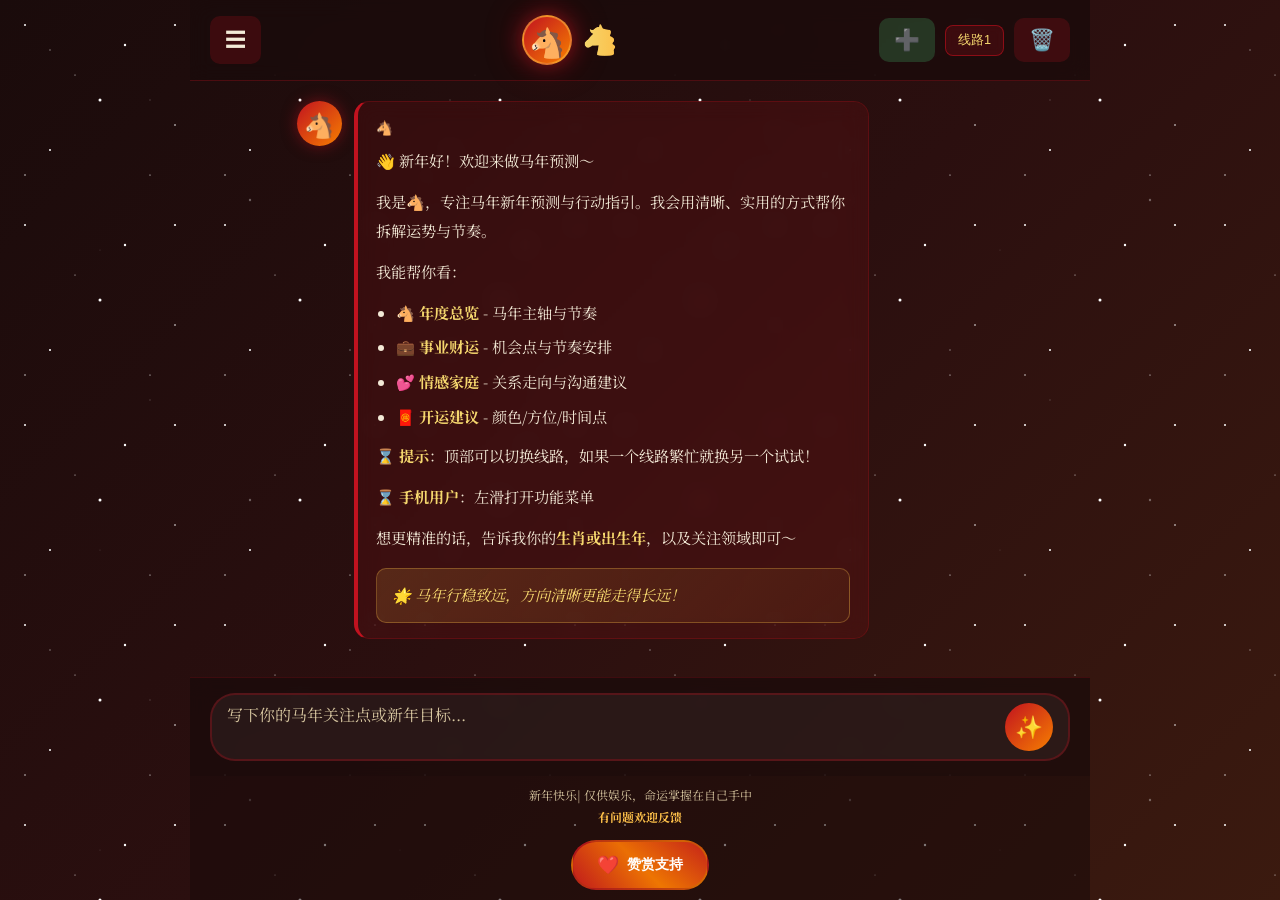
<file: index.html>
<!DOCTYPE html>
<html lang="zh-CN">
<head>
    <meta charset="UTF-8">
    <meta name="viewport" content="width=device-width, initial-scale=1.0, maximum-scale=1.0, user-scalable=no">
    <title>🐴 马年新年预测</title>
    <link rel="icon" href="data:image/svg+xml,<svg xmlns=%22http://www.w3.org/2000/svg%22 viewBox=%220 0 100 100%22><text y=%22.9em%22 font-size=%2290%22>🐴</text></svg>">
    <link href="https://fonts.googleapis.com/css2?family=Noto+Serif+SC:wght@400;700&family=Ma+Shan+Zheng&display=swap" rel="stylesheet">
    <link rel="stylesheet" href="styles.css">
</head>
<body>
    <!-- 背景星空效果 -->
    <div class="stars"></div>
    <div class="twinkling"></div>
    
    <!-- 侧边栏 -->
    <aside class="sidebar" id="sidebar">
        <div class="sidebar-header">
            <span class="sidebar-logo">🐴</span>
            <h2>马年锦囊</h2>
            <button class="sidebar-close" id="sidebarClose">✕</button>
        </div>
        
        <div class="sidebar-content">
            <!-- 马年总览 -->
            <div class="sidebar-category">
                <h3>🐴 马年总览</h3>
                <div class="sidebar-items">
                    <button class="sidebar-btn" data-hint="🐴 马年年度总运需要以下信息：\n\n✨ 姓名/称呼\n🎂 出生年或生肖\n🎯 关注重点（事业/财运/感情/健康）\n📍 所在城市\n\n💡 示例：我叫小林，1996年属鼠，人在杭州，想看马年的事业和财运。">
                        <span class="btn-icon">🐴</span>
                        <span class="btn-text">年度总运</span>
                    </button>
                    <button class="sidebar-btn" data-hint="🗓️ 马年节奏分析需要：\n\n✨ 姓名/称呼\n🎂 出生年或生肖\n📅 关注月份/季度（如1-3月、上半年）\n🎯 计划事项（跳槽/考试/恋爱/搬家等）\n\n💡 示例：我叫小悦，属兔，想看马年上半年工作节奏和跳槽窗口。">
                        <span class="btn-icon">🗓️</span>
                        <span class="btn-text">流年节奏</span>
                    </button>
                    <button class="sidebar-btn" data-hint="⚠️ 马年风险提醒需要：\n\n✨ 姓名/称呼\n🎂 出生年或生肖\n💼 身份/行业\n😟 主要担心的问题（如健康、破财、关系）\n\n💡 示例：我叫阿诚，属猴，做销售，担心马年财务波动和业绩压力。">
                        <span class="btn-icon">⚠️</span>
                        <span class="btn-text">风险提醒</span>
                    </button>
                </div>
            </div>

            <!-- 开运指南 -->
            <div class="sidebar-category">
                <h3>🧧 开运指南</h3>
                <div class="sidebar-items">
                    <button class="sidebar-btn" data-hint="🧭 开运颜色/方位需要：\n\n✨ 姓名/称呼\n🎂 出生年或生肖\n📍 常驻城市\n🎯 目标方向（财运/事业/感情/健康）\n\n💡 示例：我叫小琪，属蛇，常驻成都，想要马年事业更稳。">
                        <span class="btn-icon">🧭</span>
                        <span class="btn-text">开运方位</span>
                    </button>
                    <button class="sidebar-btn" data-hint="🧨 新年仪式建议需要：\n\n✨ 姓名/称呼\n📅 想做的时间（除夕/初一/元宵等）\n🏠 场景（家里/办公室/出行）\n💰 预算（可选）\n\n💡 示例：我叫阿楠，想在初一做个简单的新年仪式，家里即可。">
                        <span class="btn-icon">🧨</span>
                        <span class="btn-text">新年仪式</span>
                    </button>
                    <button class="sidebar-btn" data-hint="✅ 马年宜忌清单需要：\n\n✨ 姓名/称呼\n🎂 生肖或出生年\n🎯 关注领域（事业/财运/感情/健康）\n\n💡 示例：我叫小周，属鸡，想知道马年事业上有哪些宜忌。">
                        <span class="btn-icon">✅</span>
                        <span class="btn-text">宜忌清单</span>
                    </button>
                </div>
            </div>

            <!-- 目标规划 -->
            <div class="sidebar-category">
                <h3>🎯 目标规划</h3>
                <div class="sidebar-items">
                    <button class="sidebar-btn" data-hint="💼 事业计划需要：\n\n✨ 姓名/称呼\n💼 当前职位/行业\n🎯 马年目标（升职/转岗/跳槽等）\n📅 目标期限\n\n💡 示例：我叫佳佳，在互联网运营，想在马年上半年完成转岗。">
                        <span class="btn-icon">💼</span>
                        <span class="btn-text">事业计划</span>
                    </button>
                    <button class="sidebar-btn" data-hint="💰 财务规划需要：\n\n✨ 姓名/称呼\n📊 收入结构/预算区间（可选）\n🎯 目标（存钱/投资/还债/攒首付）\n⚖️ 风险偏好（保守/稳健/激进）\n\n💡 示例：我叫阿泽，想在马年攒10万，偏稳健。">
                        <span class="btn-icon">💰</span>
                        <span class="btn-text">财务规划</span>
                    </button>
                    <button class="sidebar-btn" data-hint="📚 学习成长需要：\n\n✨ 姓名/称呼\n📖 想学习的方向\n🎯 目标用途（升职/转行/兴趣）\n⏰ 每周可投入时间\n\n💡 示例：我叫小宁，想学习数据分析，每周能投入6小时。">
                        <span class="btn-icon">📚</span>
                        <span class="btn-text">学习成长</span>
                    </button>
                </div>
            </div>

            <!-- 关系与健康 -->
            <div class="sidebar-category">
                <h3>🌟 关系与健康</h3>
                <div class="sidebar-items">
                    <button class="sidebar-btn" data-hint="💕 情感运势需要：\n\n✨ 姓名/称呼\n💑 情感状态（单身/恋爱中/已婚）\n🎯 想了解的重点（桃花/稳定/沟通）\n\n💡 示例：我叫小雨，单身，想看马年的桃花和遇见方式。">
                        <span class="btn-icon">💕</span>
                        <span class="btn-text">情感运势</span>
                    </button>
                    <button class="sidebar-btn" data-hint="🏠 家庭关系建议需要：\n\n✨ 姓名/称呼\n👪 关系对象（父母/伴侣/孩子）\n🤝 目前状况（距离/沟通/压力）\n\n💡 示例：我叫阿琳，和父母沟通少，想在马年改善关系。">
                        <span class="btn-icon">🏠</span>
                        <span class="btn-text">家庭关系</span>
                    </button>
                    <button class="sidebar-btn" data-hint="❤️ 健康状态提醒需要：\n\n✨ 姓名/称呼\n🧭 关注部位/症状\n⏰ 作息与运动情况\n\n💡 示例：我叫阿杰，常熬夜，想看马年健康重点和作息建议。">
                        <span class="btn-icon">❤️</span>
                        <span class="btn-text">健康状态</span>
                    </button>
                </div>
            </div>
        </div>
        
        <!-- 历史对话 -->
        <div class="sidebar-category">
            <h3>⌛️ 历史对话</h3>
            <div class="sidebar-items" id="historyList">
                <p class="no-history">暂无对话记录</p>
            </div>
        </div>
        
    </aside>
    
    <!-- 侧边栏遮罩 -->
    <div class="sidebar-overlay" id="sidebarOverlay"></div>
    
    <!-- 主容器 -->
    <div class="main-container">
        <!-- 顶部导航 -->
        <header class="top-nav">
            <button class="menu-btn" id="menuBtn">☰</button>
            <div class="nav-title">
                <div class="master-avatar">🐴</div>
                <h1>🐴</h1>
            </div>
            <div class="nav-actions">
                <button class="new-chat-btn" id="newChatBtn" title="新建对话">➕</button>
                <button class="route-btn route-1" id="routeBtn" onclick="toggleRoute()" title="点击切换线路">线路1</button>
                <button class="clear-btn" id="clearBtn" title="清空对话">🗑️</button>
            </div>
        </header>

        <!-- 聊天区域 -->
        <div class="chat-container" id="chatContainer">
            <!-- 欢迎消息 -->
            <div class="message assistant">
                <div class="avatar">🐴</div>
                <div class="message-content">
                    <div class="message-header">🐴</div>
                    <div class="message-text">
                        <p>👋 新年好！欢迎来做马年预测～</p>
                        <p>我是<strong>🐴</strong>，专注马年新年预测与行动指引。我会用清晰、实用的方式帮你拆解运势与节奏。</p>
                        <p>我能帮你看：</p>
                        <ul>
                            <li>🐴 <strong>年度总览</strong> - 马年主轴与节奏</li>
                            <li>💼 <strong>事业财运</strong> - 机会点与节奏安排</li>
                            <li>💕 <strong>情感家庭</strong> - 关系走向与沟通建议</li>
                            <li>🧧 <strong>开运建议</strong> - 颜色/方位/时间点</li>
                        </ul>
                        <p>⌛️ <strong>提示</strong>：顶部可以切换线路，如果一个线路繁忙就换另一个试试！</p>
                        <p>⌛️ <strong>手机用户</strong>：左滑打开功能菜单</p>
                        <p>想更精准的话，告诉我你的<strong>生肖或出生年</strong>，以及关注领域即可～</p>
                        <div class="fortune-saying">🌟 马年行稳致远，方向清晰更能走得长远！</div>
                    </div>
                </div>
            </div>
        </div>

        <!-- 输入区域 -->
        <div class="input-section">
            <div class="input-wrapper">
                <textarea id="userInput" placeholder="写下你的马年关注点或新年目标..." rows="1"></textarea>
                <button id="sendBtn" class="send-btn">
                    <span class="send-icon">✨</span>
                </button>
            </div>
        </div>
        
        <!-- 底部信息 -->
        <div class="bottom-info">
            <p>新年快乐| 仅供娱乐，命运掌握在自己手中</p>
            <p class="author-wechat">有问题欢迎反馈</p>
            <button class="donation-btn" id="donationBtn" title="支持作者，感谢赞赏">
                <span class="donation-icon">❤️</span>
                <span>赞赏支持</span>
            </button>
        </div>
    </div>

    <!-- 赞赏码弹窗 -->
    <div class="donation-modal" id="donationModal">
        <div class="donation-content">
            <div class="donation-header">
                <span class="donation-modal-icon">💝</span>
                <h3>感谢您的支持</h3>
                <button class="donation-close" id="donationClose">✕</button>
            </div>
            <div class="donation-body">
                <p class="donation-text">如果觉得算命助手对您有帮助，欢迎赞赏支持作者继续开发维护！</p>
                <div class="qr-code-container">
                    <img src="zan.jpg" alt="赞赏码" class="qr-code" />
                    <p class="scan-tip">📱 扫码赞赏，感谢支持！</p>
                </div>
                <div class="donation-footer">
                    <p class="thanks-text">您的每一份支持都是我前进的动力！❤️</p>
                </div>
            </div>
        </div>
    </div>

    <!-- 加载动画 -->
    <div class="loading-overlay" id="loadingOverlay">
        <div class="loading-content">
            <div class="loading-spinner"></div>
            <p id="loadingText">🐴正在为你解读马年运势...</p>
        </div>
    </div>

    <script src="script.js?v=25"></script>
</body>
</html>
</file>
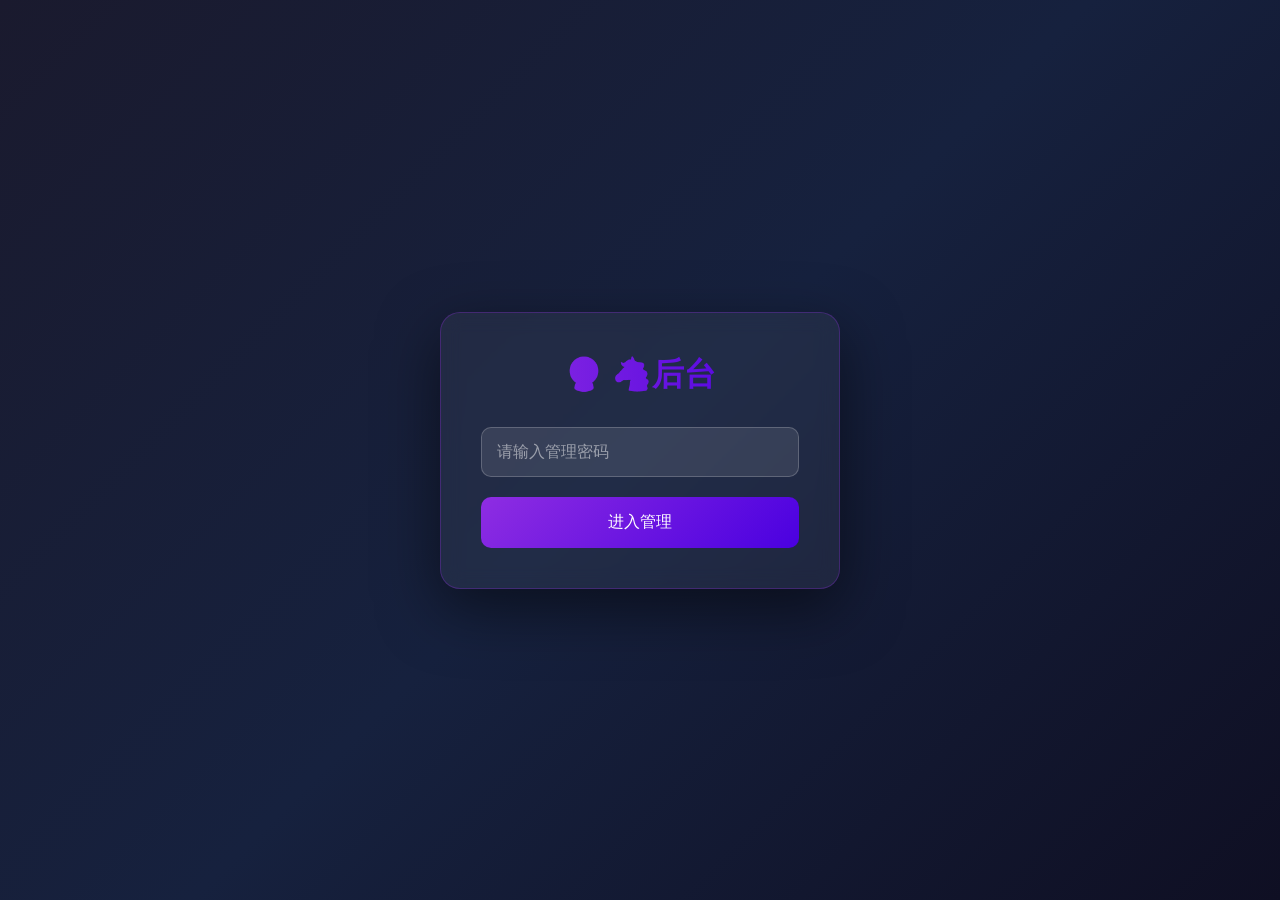
<file: admin.html>
<!DOCTYPE html>
<html lang="zh-CN">
<head>
    <meta charset="UTF-8">
    <meta name="viewport" content="width=device-width, initial-scale=1.0">
    <title>🐴 - 后台管理</title>
    <style>
        /* ==================== 基础样式 ==================== */
        * {
            margin: 0;
            padding: 0;
            box-sizing: border-box;
        }

        body {
            font-family: -apple-system, BlinkMacSystemFont, 'Segoe UI', Roboto, sans-serif;
            background: linear-gradient(135deg, #1a1a2e 0%, #16213e 50%, #0f0f23 100%);
            min-height: 100vh;
            color: #fff;
        }

        /* ==================== 登录页面 ==================== */
        .login-container {
            display: flex;
            justify-content: center;
            align-items: center;
            min-height: 100vh;
            padding: 20px;
        }

        .login-box {
            background: rgba(255, 255, 255, 0.05);
            backdrop-filter: blur(10px);
            border-radius: 20px;
            padding: 40px;
            width: 100%;
            max-width: 400px;
            border: 1px solid rgba(142, 45, 226, 0.3);
            box-shadow: 0 20px 60px rgba(0, 0, 0, 0.5);
        }

        .login-box h1 {
            text-align: center;
            margin-bottom: 30px;
            font-size: 2rem;
            background: linear-gradient(to right, #8E2DE2, #4A00E0);
            -webkit-background-clip: text;
            background-clip: text;
            -webkit-text-fill-color: transparent;
        }

        .login-box input {
            width: 100%;
            padding: 15px;
            margin-bottom: 20px;
            border: 1px solid rgba(255, 255, 255, 0.2);
            border-radius: 10px;
            background: rgba(255, 255, 255, 0.1);
            color: #fff;
            font-size: 1rem;
        }

        .login-box input::placeholder {
            color: rgba(255, 255, 255, 0.5);
        }

        .login-box button {
            width: 100%;
            padding: 15px;
            border: none;
            border-radius: 10px;
            background: linear-gradient(135deg, #8E2DE2, #4A00E0);
            color: #fff;
            font-size: 1rem;
            cursor: pointer;
            transition: transform 0.3s, box-shadow 0.3s;
        }

        .login-box button:hover {
            transform: translateY(-2px);
            box-shadow: 0 10px 30px rgba(142, 45, 226, 0.4);
        }

        .error-msg {
            color: #ff6b6b;
            text-align: center;
            margin-top: 15px;
            display: none;
        }

        /* ==================== 管理面板 ==================== */
        .admin-container {
            display: none;
            padding: 20px;
            max-width: 1400px;
            margin: 0 auto;
        }

        .admin-header {
            display: flex;
            justify-content: space-between;
            align-items: center;
            padding: 20px;
            background: rgba(255, 255, 255, 0.05);
            border-radius: 15px;
            margin-bottom: 20px;
            border: 1px solid rgba(142, 45, 226, 0.2);
        }

        .admin-header h1 {
            font-size: 1.5rem;
            background: linear-gradient(to right, #8E2DE2, #4A00E0);
            -webkit-background-clip: text;
            background-clip: text;
            -webkit-text-fill-color: transparent;
        }

        .admin-header .stats {
            display: flex;
            gap: 20px;
        }

        .stat-item {
            text-align: center;
            padding: 10px 20px;
            background: rgba(142, 45, 226, 0.2);
            border-radius: 10px;
        }

        .stat-item .number {
            font-size: 1.5rem;
            font-weight: bold;
            color: #8E2DE2;
        }

        .stat-item .label {
            font-size: 0.8rem;
            color: rgba(255, 255, 255, 0.7);
        }

        .logout-btn {
            padding: 10px 20px;
            border: none;
            border-radius: 8px;
            background: rgba(255, 107, 107, 0.2);
            color: #ff6b6b;
            cursor: pointer;
            transition: background 0.3s;
        }

        .logout-btn:hover {
            background: rgba(255, 107, 107, 0.4);
        }

        /* ==================== 对话记录列表 ==================== */
        .records-container {
            background: rgba(255, 255, 255, 0.05);
            border-radius: 15px;
            padding: 20px;
            border: 1px solid rgba(142, 45, 226, 0.2);
        }

        .records-header {
            display: flex;
            justify-content: space-between;
            align-items: center;
            margin-bottom: 20px;
            padding-bottom: 15px;
            border-bottom: 1px solid rgba(255, 255, 255, 0.1);
        }

        .records-header h2 {
            font-size: 1.2rem;
        }

        .refresh-btn {
            padding: 8px 16px;
            border: none;
            border-radius: 8px;
            background: linear-gradient(135deg, #8E2DE2, #4A00E0);
            color: #fff;
            cursor: pointer;
            transition: transform 0.3s;
        }

        .refresh-btn:hover {
            transform: scale(1.05);
        }

        .date-input {
            padding: 8px 12px;
            border: 1px solid rgba(142, 45, 226, 0.5);
            border-radius: 8px;
            background: rgba(142, 45, 226, 0.2);
            color: #fff;
            font-size: 0.9rem;
            cursor: pointer;
            outline: none;
        }

        .date-input::-webkit-calendar-picker-indicator {
            filter: invert(1);
            cursor: pointer;
        }

        .date-input:hover {
            border-color: rgba(142, 45, 226, 0.8);
            background: rgba(142, 45, 226, 0.3);
        }

        /* IP分组样式 */
        .ip-group {
            background: rgba(0, 0, 0, 0.2);
            border-radius: 15px;
            margin-bottom: 20px;
            border: 1px solid rgba(142, 45, 226, 0.2);
            overflow: hidden;
        }

        .ip-group-header {
            background: linear-gradient(135deg, rgba(142, 45, 226, 0.3), rgba(74, 0, 224, 0.3));
            padding: 15px 20px;
            display: flex;
            justify-content: space-between;
            align-items: center;
            cursor: pointer;
            transition: background 0.3s;
        }

        .ip-group-header:hover {
            background: linear-gradient(135deg, rgba(142, 45, 226, 0.4), rgba(74, 0, 224, 0.4));
        }

        .ip-group-header .ip-info {
            display: flex;
            align-items: center;
            gap: 15px;
        }

        .ip-group-header .ip-address {
            font-family: monospace;
            font-size: 0.85rem;
            color: #ffd700;
            background: rgba(0, 0, 0, 0.3);
            padding: 5px 12px;
            border-radius: 8px;
            word-break: break-all;
            max-width: 100%;
        }

        .ip-group-header .chat-count {
            font-size: 0.85rem;
            color: rgba(255, 255, 255, 0.7);
        }

        .ip-group-header .location {
            font-size: 0.85rem;
            color: #00c6ff;
            background: rgba(0, 198, 255, 0.1);
            padding: 3px 8px;
            border-radius: 5px;
        }

        .ip-group-header .toggle-icon {
            font-size: 1.2rem;
            transition: transform 0.3s;
        }

        .ip-group.collapsed .toggle-icon {
            transform: rotate(-90deg);
        }

        .ip-group-content {
            padding: 15px;
            display: block;
        }

        .ip-group.collapsed .ip-group-content {
            display: none;
        }

        .record-item {
            background: rgba(0, 0, 0, 0.3);
            border-radius: 12px;
            padding: 15px;
            margin-bottom: 10px;
            border: 1px solid rgba(142, 45, 226, 0.1);
            transition: border-color 0.3s;
        }

        .record-item:last-child {
            margin-bottom: 0;
        }

        .record-item:hover {
            border-color: rgba(142, 45, 226, 0.4);
        }

        .record-meta {
            display: flex;
            justify-content: space-between;
            align-items: center;
            margin-bottom: 12px;
            padding-bottom: 8px;
            border-bottom: 1px solid rgba(255, 255, 255, 0.1);
        }

        .record-meta .route-tag {
            background: rgba(142, 45, 226, 0.3);
            padding: 4px 10px;
            border-radius: 10px;
            font-size: 0.8rem;
            color: #ffd700;
        }

        .record-meta .time {
            color: rgba(255, 255, 255, 0.6);
            font-size: 0.85rem;
        }

        .record-conversation {
            display: flex;
            flex-direction: column;
            gap: 10px;
        }

        .record-msg {
            padding: 12px 16px;
            border-radius: 10px;
            max-width: 85%;
        }

        .record-msg.user {
            background: rgba(142, 45, 226, 0.3);
            align-self: flex-end;
            border-bottom-right-radius: 4px;
        }

        .record-msg.assistant {
            background: rgba(255, 255, 255, 0.1);
            align-self: flex-start;
            border-bottom-left-radius: 4px;
        }

        .record-msg .role {
            font-size: 0.75rem;
            color: rgba(255, 255, 255, 0.5);
            margin-bottom: 5px;
        }

        .record-msg .content {
            font-size: 0.9rem;
            line-height: 1.6;
            word-break: break-word;
        }

        .record-msg .content.collapsed {
            max-height: 100px;
            overflow: hidden;
            position: relative;
        }

        .record-msg .content.collapsed::after {
            content: '';
            position: absolute;
            bottom: 0;
            left: 0;
            right: 0;
            height: 40px;
            background: linear-gradient(transparent, rgba(0,0,0,0.5));
        }

        .expand-btn {
            background: rgba(142, 45, 226, 0.3);
            border: 1px solid rgba(142, 45, 226, 0.5);
            color: var(--gold, #ffd700);
            padding: 5px 12px;
            border-radius: 15px;
            cursor: pointer;
            font-size: 0.75rem;
            margin-top: 10px;
            transition: all 0.3s;
        }

        .expand-btn:hover {
            background: rgba(142, 45, 226, 0.5);
        }

        /* 格式化内容样式 */
        .record-msg .content .section-title {
            color: #ffd700;
            font-weight: bold;
            margin: 10px 0 5px;
        }

        .record-msg .content mark {
            background: rgba(142, 45, 226, 0.4);
            color: #fff;
            padding: 1px 4px;
            border-radius: 3px;
        }

        .record-msg .content strong {
            color: #ffd700;
        }

        .record-msg .content .luck-great { color: #00ff88; font-weight: bold; }
        .record-msg .content .luck-good { color: #88ff00; }
        .record-msg .content .luck-bad { color: #ff4444; font-weight: bold; }

        .no-records {
            text-align: center;
            padding: 60px 20px;
            color: rgba(255, 255, 255, 0.5);
        }

        .no-records .icon {
            font-size: 4rem;
            margin-bottom: 20px;
        }

        /* ==================== 加载状态 ==================== */
        .loading {
            text-align: center;
            padding: 40px;
        }

        .loading-spinner {
            width: 40px;
            height: 40px;
            border: 3px solid rgba(142, 45, 226, 0.3);
            border-top-color: #8E2DE2;
            border-radius: 50%;
            animation: spin 1s linear infinite;
            margin: 0 auto 15px;
        }

        @keyframes spin {
            to { transform: rotate(360deg); }
        }

        /* ==================== 响应式 ==================== */
        @media (max-width: 768px) {
            body {
                padding: 10px;
            }

            .admin-header {
                flex-direction: column;
                gap: 15px;
                text-align: center;
                padding: 15px;
            }

            .admin-header h1 {
                font-size: 1.3rem;
            }

            .admin-header .stats {
                flex-wrap: wrap;
                justify-content: center;
                gap: 8px;
            }

            .stat-item {
                padding: 8px 12px;
                font-size: 0.8rem;
            }

            /* IP分组头部手机适配 */
            .ip-group-header {
                flex-direction: column;
                align-items: flex-start;
                gap: 10px;
                padding: 12px 15px;
            }

            .ip-group-header .ip-info {
                flex-direction: column;
                align-items: flex-start;
                gap: 8px;
                width: 100%;
            }

            .ip-group-header .ip-address {
                font-size: 0.9rem;
            }

            .ip-group-header .location {
                font-size: 0.75rem;
                word-break: break-all;
            }

            .ip-group-header .chat-count {
                font-size: 0.75rem;
            }

            .ip-group-header .toggle-icon {
                position: absolute;
                right: 15px;
                top: 15px;
            }

            /* 记录项手机适配 */
            .record-item {
                padding: 12px;
            }

            .record-meta {
                flex-direction: column;
                gap: 8px;
                align-items: flex-start;
            }

            .record-msg {
                max-width: 100%;
                padding: 10px 12px;
            }

            .record-msg .content {
                font-size: 0.85rem;
                line-height: 1.5;
                word-break: break-all;
            }

            .record-msg .content.collapsed {
                max-height: 80px;
            }

            .expand-btn {
                width: 100%;
                text-align: center;
                padding: 8px;
            }

            /* 刷新按钮手机适配 */
            .refresh-btn {
                padding: 10px 20px;
                font-size: 0.9rem;
            }
        }
    </style>
</head>
<body>
    <!-- 登录页面 -->
    <div class="login-container" id="loginContainer">
        <div class="login-box">
            <h1>🔮 🐴后台</h1>
            <input type="password" id="passwordInput" placeholder="请输入管理密码" autocomplete="off">
            <button onclick="login()">进入管理</button>
            <p class="error-msg" id="errorMsg">密码错误，请重试</p>
        </div>
    </div>

    <!-- 管理面板 -->
    <div class="admin-container" id="adminContainer">
        <div class="admin-header">
            <h1>🔮 🐴 · 对话管理</h1>
            <div class="stats">
                <div class="stat-item">
                    <div class="number" id="totalRecords">0</div>
                    <div class="label">对话总数</div>
                </div>
                <div class="stat-item">
                    <div class="number" id="todayRecords">0</div>
                    <div class="label">今日对话</div>
                </div>
                <div class="stat-item">
                    <div class="number" id="uniqueIPs">0</div>
                    <div class="label">独立IP</div>
                </div>
            </div>
            <button class="logout-btn" onclick="logout()">退出登录</button>
        </div>

        <div class="records-container">
            <div class="records-header">
                <h2>📝 对话记录 <span id="loadModeLabel" style="font-size: 0.8rem; color: #ffd700; font-weight: normal;"></span></h2>
                <div style="display: flex; gap: 10px; align-items: center; flex-wrap: wrap;">
                    <input type="date" id="dateSelector" class="date-input" onchange="loadRecordsByDate()">
                    <button class="refresh-btn" onclick="loadTodayRecords()">📅 今日</button>
                    <button class="refresh-btn" onclick="loadAllRecords()" style="background: linear-gradient(135deg, #ff6b6b, #ee5a5a);">📚 全部</button>
                </div>
            </div>
            <div id="recordsList">
                <div class="loading">
                    <div class="loading-spinner"></div>
                    <p>加载中...</p>
                </div>
            </div>
        </div>
    </div>

    <script>
        // ==================== 配置 ====================
        const ADMIN_PASSWORD = 'chuankangkk';
        let isLoggedIn = false;

        // ==================== 登录功能 ====================
        function login() {
            const password = document.getElementById('passwordInput').value;
            const errorMsg = document.getElementById('errorMsg');
            
            if (password === ADMIN_PASSWORD) {
                isLoggedIn = true;
                sessionStorage.setItem('adminLoggedIn', 'true');
                document.getElementById('loginContainer').style.display = 'none';
                document.getElementById('adminContainer').style.display = 'block';
                initDateSelector();
                initialLoad();
            } else {
                errorMsg.style.display = 'block';
                document.getElementById('passwordInput').value = '';
                setTimeout(() => {
                    errorMsg.style.display = 'none';
                }, 3000);
            }
        }

        function logout() {
            isLoggedIn = false;
            sessionStorage.removeItem('adminLoggedIn');
            document.getElementById('loginContainer').style.display = 'flex';
            document.getElementById('adminContainer').style.display = 'none';
            document.getElementById('passwordInput').value = '';
        }

        // 回车键登录
        document.getElementById('passwordInput').addEventListener('keydown', (e) => {
            if (e.key === 'Enter') {
                login();
            }
        });

        // 检查登录状态
        if (sessionStorage.getItem('adminLoggedIn') === 'true') {
            document.getElementById('loginContainer').style.display = 'none';
            document.getElementById('adminContainer').style.display = 'block';
            isLoggedIn = true;
            initDateSelector();
            initialLoad();
        }

        // ==================== 加载对话记录 ====================
        // 初始化日期选择器
        function initDateSelector() {
            const dateSelector = document.getElementById('dateSelector');
            const today = new Date().toISOString().split('T')[0];
            dateSelector.value = today;
            // 不设置 min/max，等后端返回日期范围后再设置
        }

        // 加载今日数据
        function loadTodayRecords() {
            const today = new Date().toISOString().split('T')[0];
            document.getElementById('dateSelector').value = today;
            loadRecords(today);
        }

        // 加载全部数据
        function loadAllRecords() {
            document.getElementById('dateSelector').value = '';
            loadRecords(null, true);
        }

        // 按日期加载
        function loadRecordsByDate() {
            const date = document.getElementById('dateSelector').value;
            if (date) {
                loadRecords(date);
            }
        }

        // 首次加载（默认加载今日数据，后端会返回日期范围）
        async function initialLoad() {
            const today = new Date().toISOString().split('T')[0];
            document.getElementById('dateSelector').value = today;
            await loadRecords(today);
        }

        // 核心加载函数
        // date: 指定日期(YYYY-MM-DD)或null
        // loadAll: true=加载全部数据
        async function loadRecords(date = null, loadAll = false) {
            if (!isLoggedIn) return;

            const recordsList = document.getElementById('recordsList');
            const loadModeLabel = document.getElementById('loadModeLabel');
            
            // 更新标签显示
            if (loadAll) {
                loadModeLabel.textContent = '(全部数据)';
            } else if (date) {
                loadModeLabel.textContent = `(${date})`;
            } else {
                const today = new Date().toISOString().split('T')[0];
                date = today;
                loadModeLabel.textContent = `(${today})`;
            }
            
            recordsList.innerHTML = `
                <div class="loading">
                    <div class="loading-spinner"></div>
                    <p>${loadAll ? '加载全部数据中...' : `加载 ${date} 数据中...`}</p>
                </div>
            `;

            try {
                // 构建API URL
                let apiUrl = '/api/admin/records';
                if (loadAll) {
                    apiUrl += '?all=true';
                } else if (date) {
                    apiUrl += `?date=${date}`;
                }
                
                const response = await fetch(apiUrl, {
                    headers: {
                        'X-Admin-Password': ADMIN_PASSWORD
                    }
                });

                if (!response.ok) {
                    throw new Error('加载失败');
                }

                const data = await response.json();
                displayRecords(data, loadAll, date);
            } catch (error) {
                recordsList.innerHTML = `
                    <div class="no-records">
                        <div class="icon">❌</div>
                        <p>加载失败: ${error.message}</p>
                    </div>
                `;
            }
        }

        // ==================== 显示对话记录 ====================
        function displayRecords(data, loadAll = false, date = null) {
            const recordsList = document.getElementById('recordsList');
            const records = data.records || [];

            // 更新统计
            document.getElementById('totalRecords').textContent = data.stats?.total || records.length;
            document.getElementById('todayRecords').textContent = data.stats?.today || 0;
            document.getElementById('uniqueIPs').textContent = data.stats?.uniqueIPs || 0;
            
            // 更新日历范围（根据后端返回的日期范围）
            if (data.dateRange) {
                const dateSelector = document.getElementById('dateSelector');
                if (data.dateRange.min) {
                    dateSelector.min = data.dateRange.min;
                }
                if (data.dateRange.max) {
                    dateSelector.max = data.dateRange.max;
                }
            }

            if (records.length === 0) {
                const emptyMsg = loadAll 
                    ? '暂无对话记录' 
                    : `${date || '今日'}暂无对话记录，选择其他日期或点击「全部」查看`;
                recordsList.innerHTML = `
                    <div class="no-records">
                        <div class="icon">📭</div>
                        <p>${emptyMsg}</p>
                    </div>
                `;
                return;
            }

            // 按IP分组
            const ipGroups = {};
            records.forEach(record => {
                const ip = record.ip || '未知IP';
                if (!ipGroups[ip]) {
                    ipGroups[ip] = [];
                }
                ipGroups[ip].push(record);
            });

            // 每个IP组内按时间倒序排列
            Object.keys(ipGroups).forEach(ip => {
                ipGroups[ip].sort((a, b) => new Date(b.timestamp) - new Date(a.timestamp));
            });

            // 按最新对话时间排序IP组
            const sortedIPs = Object.keys(ipGroups).sort((a, b) => {
                const latestA = new Date(ipGroups[a][0].timestamp);
                const latestB = new Date(ipGroups[b][0].timestamp);
                return latestB - latestA;
            });

            let html = '';
            let globalIndex = 0;
            
            sortedIPs.forEach((ip, groupIndex) => {
                const groupRecords = ipGroups[ip];
                const latestTime = new Date(groupRecords[0].timestamp).toLocaleString('zh-CN');
                const storedLocation = groupRecords[0].location || '';
                
                html += `
                    <div class="ip-group" id="group-${groupIndex}">
                        <div class="ip-group-header" onclick="toggleGroup(${groupIndex})">
                            <div class="ip-info">
                                <span class="ip-address">🌐 ${ip}</span>
                                <span class="location" id="loc-${groupIndex}" data-ip="${ip}">📍 ${storedLocation || '查询中...'}</span>
                                <span class="chat-count">${groupRecords.length} 条对话 · 最新: ${latestTime}</span>
                            </div>
                            <span class="toggle-icon">▼</span>
                        </div>
                        <div class="ip-group-content">
                `;
                
                groupRecords.forEach(record => {
                    const time = new Date(record.timestamp).toLocaleString('zh-CN');
                    const answerFormatted = formatContent(record.answer || '');
                    const isLong = (record.answer || '').length > 200;
                    
                    html += `
                        <div class="record-item">
                            <div class="record-meta">
                                <span class="route-tag">📡 线路${record.route || '1'}</span>
                                <span class="time">🕐 ${time}</span>
                            </div>
                            <div class="record-conversation">
                                <div class="record-msg user">
                                    <div class="role">👤 用户提问</div>
                                    <div class="content">${escapeHtml(record.question || '')}</div>
                                </div>
                                <div class="record-msg assistant">
                                    <div class="role">🐴 🐴回答</div>
                                    <div class="content ${isLong ? 'collapsed' : ''}" id="answer-${globalIndex}">${answerFormatted}</div>
                                    ${isLong ? `<button class="expand-btn" onclick="toggleExpand(${globalIndex})">📖 展开全文</button>` : ''}
                                </div>
                            </div>
                        </div>
                    `;
                    globalIndex++;
                });
                
                html += `
                        </div>
                    </div>
                `;
            });

            recordsList.innerHTML = html;
            
            // 异步查询所有IP的位置信息
            queryAllIPLocations();
        }

        // ==================== 查询IP位置信息 ====================
        async function queryAllIPLocations() {
            const locationElements = document.querySelectorAll('.location[data-ip]');
            
            for (const elem of locationElements) {
                const ip = elem.dataset.ip;
                if (!ip || ip === '未知IP') continue;
                
                // 如果已经有位置信息（不是"查询中..."或"未知位置"），跳过
                const currentText = elem.textContent;
                if (currentText && !currentText.includes('查询中') && !currentText.includes('未知位置')) {
                    continue;
                }
                
                try {
                    const response = await fetch(`https://api.vore.top/api/IPdata?ip=${ip}`);
                    if (response.ok) {
                        const data = await response.json();
                        if (data.code === 200 && data.adcode && data.adcode.o) {
                            elem.textContent = `📍 ${data.adcode.o}`;
                        } else {
                            elem.textContent = '📍 未知位置';
                        }
                    } else {
                        elem.textContent = '📍 查询失败';
                    }
                } catch (e) {
                    elem.textContent = '📍 查询失败';
                }
            }
        }

        // ==================== IP分组展开/收起 ====================
        function toggleGroup(groupIndex) {
            const group = document.getElementById(`group-${groupIndex}`);
            if (group) {
                group.classList.toggle('collapsed');
            }
        }

        // ==================== 展开/收起功能 ====================
        function toggleExpand(index) {
            const content = document.getElementById(`answer-${index}`);
            const btn = content.nextElementSibling;
            
            if (content.classList.contains('collapsed')) {
                content.classList.remove('collapsed');
                btn.textContent = '📕 收起';
            } else {
                content.classList.add('collapsed');
                btn.textContent = '📖 展开全文';
            }
        }

        // ==================== 内容格式化（与前端一致） ====================
        function formatContent(content) {
            if (!content) return '';
            
            let formatted = escapeHtml(content);
            
            // 处理 ### 标题格式
            formatted = formatted.replace(/^###\s*(.+)$/gm, '<div class="section-title">【$1】</div>');
            formatted = formatted.replace(/^##\s*(.+)$/gm, '<div class="section-title">【$1】</div>');
            formatted = formatted.replace(/^#\s*(.+)$/gm, '<div class="section-title">【$1】</div>');
            
            // 处理换行
            formatted = formatted.replace(/\n/g, '<br>');
            
            // 处理【标题】格式
            formatted = formatted.replace(/【([^】]+)】/g, '<div class="section-title">✦ $1</div>');
            
            // 处理「重点词」格式
            formatted = formatted.replace(/「([^」]+)」/g, '<mark>$1</mark>');
            
            // 处理 **加粗** 格式
            formatted = formatted.replace(/\*\*([^*]+)\*\*/g, '<strong>$1</strong>');
            
            // 处理吉凶标记
            formatted = formatted.replace(/大吉/g, '<span class="luck-great">大吉</span>');
            formatted = formatted.replace(/中吉/g, '<span class="luck-good">中吉</span>');
            formatted = formatted.replace(/大凶/g, '<span class="luck-bad">大凶</span>');
            
            return formatted;
        }

        // ==================== 工具函数 ====================
        function escapeHtml(text) {
            const div = document.createElement('div');
            div.textContent = text;
            return div.innerHTML;
        }
    </script>
</body>
</html>
</file>
<file: styles.css>
/* ==================== 基础重置与变量 ==================== */
* {
    margin: 0;
    padding: 0;
    box-sizing: border-box;
}

:root {
    --primary-color: #c1121f;
    --primary-rgb: 193, 18, 31;
    --secondary-color: #f77f00;
    --secondary-rgb: 247, 127, 0;
    --accent-color: #fcbf49;
    --accent-rgb: 252, 191, 73;
    --bg-dark: #1a0b0b;
    --bg-medium: #2b0f0f;
    --bg-light: #3b1a0f;
    --text-primary: #f3ead7;
    --text-secondary: #d7c6a0;
    --gold: #f5d76e;
    --panel-bg: rgba(26, 11, 11, 0.55);
    --panel-bg-strong: rgba(26, 11, 11, 0.75);
    --border-radius: 15px;
    --sidebar-width: 280px;
}

html, body {
    height: 100%;
    overflow: hidden;
}

body {
    font-family: 'Noto Serif SC', 'Source Han Serif SC', 'PingFang SC', 'Hiragino Sans GB', 'Microsoft YaHei', 'WenQuanYi Micro Hei', 'STHeiti', 'SimSun', sans-serif;
    background: linear-gradient(135deg, var(--bg-dark) 0%, var(--bg-medium) 50%, var(--bg-light) 100%);
    color: var(--text-primary);
    -webkit-font-smoothing: antialiased;
    -moz-osx-font-smoothing: grayscale;
}

/* ==================== 星空背景动画 ==================== */
.stars, .twinkling {
    position: fixed;
    top: 0;
    left: 0;
    right: 0;
    bottom: 0;
    width: 100%;
    height: 100%;
    display: block;
    pointer-events: none;
}

.stars {
    background: transparent url('data:image/svg+xml,<svg xmlns="http://www.w3.org/2000/svg" viewBox="0 0 200 200"><circle fill="%23fff" cx="25" cy="25" r="1"/><circle fill="%23fff" cx="75" cy="75" r="0.5"/><circle fill="%23fff" cx="125" cy="45" r="1.2"/><circle fill="%23fff" cx="175" cy="125" r="0.8"/><circle fill="%23fff" cx="50" cy="150" r="1"/><circle fill="%23fff" cx="150" cy="175" r="0.6"/><circle fill="%23fff" cx="100" cy="100" r="1.5"/><circle fill="%23fff" cx="25" cy="175" r="0.7"/><circle fill="%23fff" cx="175" cy="25" r="1.1"/></svg>') repeat;
    background-size: 200px 200px;
    z-index: 0;
    animation: move-stars 100s linear infinite;
}

.twinkling {
    background: transparent url('data:image/svg+xml,<svg xmlns="http://www.w3.org/2000/svg" viewBox="0 0 300 300"><circle fill="%23ffffff88" cx="50" cy="50" r="1"/><circle fill="%23ffffff66" cx="150" cy="100" r="0.8"/><circle fill="%23ffffffaa" cx="250" cy="200" r="1.2"/><circle fill="%23ffffff55" cx="100" cy="250" r="0.6"/></svg>') repeat;
    background-size: 300px 300px;
    z-index: 1;
    animation: move-twinkling 50s linear infinite;
    opacity: 0.5;
}

@keyframes move-stars {
    from { transform: translateY(0); }
    to { transform: translateY(-200px); }
}

@keyframes move-twinkling {
    from { transform: translateX(0); }
    to { transform: translateX(-300px); }
}

/* ==================== 侧边栏样式 ==================== */
.sidebar {
    position: fixed;
    left: calc(-1 * var(--sidebar-width) - 20px);
    top: 0;
    width: var(--sidebar-width);
    height: 100%;
    background: rgba(26, 11, 11, 0.98);
    backdrop-filter: blur(20px);
    z-index: 1000;
    display: flex;
    flex-direction: column;
    transition: left 0.3s ease;
    border-right: 1px solid rgba(var(--primary-rgb), 0.3);
}

.sidebar.active {
    left: 0;
}

.sidebar-header {
    display: flex;
    align-items: center;
    padding: 20px;
    border-bottom: 1px solid rgba(255, 255, 255, 0.1);
    gap: 10px;
}

.sidebar-logo {
    font-size: 1.8rem;
}

.sidebar-header h2 {
    flex: 1;
    font-family: 'Ma Shan Zheng', cursive;
    font-size: 1.5rem;
    color: var(--gold);
}

.sidebar-close {
    background: none;
    border: none;
    color: var(--text-secondary);
    font-size: 1.5rem;
    cursor: pointer;
    padding: 5px;
    transition: color 0.3s;
}

.sidebar-close:hover {
    color: var(--primary-color);
}

.sidebar-content {
    flex: 1;
    overflow-y: auto;
    padding: 15px;
}

.sidebar-category {
    margin-bottom: 20px;
}

.sidebar-category h3 {
    font-size: 0.9rem;
    color: var(--text-secondary);
    margin-bottom: 10px;
    padding-bottom: 5px;
    border-bottom: 1px dashed rgba(255, 255, 255, 0.1);
    text-align: center;
}

.sidebar-items {
    display: flex;
    flex-direction: column;
    gap: 8px;
}

.sidebar-btn {
    display: flex;
    align-items: center;
    gap: 10px;
    padding: 12px 15px;
    background: rgba(var(--primary-rgb), 0.1);
    border: 1px solid rgba(var(--primary-rgb), 0.2);
    border-radius: 10px;
    color: var(--text-primary);
    cursor: pointer;
    transition: all 0.3s ease;
    text-align: left;
}

.sidebar-btn:hover {
    background: rgba(var(--primary-rgb), 0.3);
    transform: translateX(5px);
    border-color: var(--primary-color);
}

.sidebar-btn:active {
    transform: translateX(5px) scale(0.98);
}

.btn-icon {
    font-size: 1.2rem;
}

.btn-text {
    font-size: 0.95rem;
}

/* ==================== 历史对话 ==================== */
.no-history {
    color: rgba(255, 255, 255, 0.4);
    font-size: 0.8rem;
    text-align: center;
    padding: 15px 0;
}

.history-btn {
    width: 100%;
    display: flex;
    align-items: center;
    gap: 10px;
    padding: 12px 15px;
    background: rgba(255, 255, 255, 0.05);
    border: none;
    border-radius: 10px;
    color: var(--text-primary);
    cursor: pointer;
    transition: all 0.3s ease;
    text-align: left;
    position: relative;
}

.history-btn:hover {
    background: rgba(var(--primary-rgb), 0.3);
    transform: translateX(5px);
}

.history-btn .btn-icon {
    font-size: 1.2rem;
}

.history-btn .btn-info {
    flex: 1;
    overflow: hidden;
}

.history-btn .btn-title {
    font-size: 0.9rem;
    white-space: nowrap;
    overflow: hidden;
    text-overflow: ellipsis;
}

.history-btn .btn-time {
    font-size: 0.7rem;
    color: rgba(255, 255, 255, 0.4);
    margin-top: 2px;
}

.history-btn .delete-btn {
    background: rgba(var(--primary-rgb), 0.3);
    border: none;
    color: var(--primary-color);
    padding: 4px 8px;
    border-radius: 5px;
    cursor: pointer;
    font-size: 0.75rem;
    opacity: 0;
    transition: opacity 0.3s;
}

.history-btn:hover .delete-btn {
    opacity: 1;
}

.history-btn .delete-btn:hover {
    background: rgba(var(--primary-rgb), 0.5);
}

.sidebar-footer {
    padding: 15px;
    border-top: 1px solid rgba(255, 255, 255, 0.1);
}

.author-card {
    background: rgba(255, 255, 255, 0.05);
    padding: 12px;
    border-radius: 10px;
    font-size: 0.8rem;
    text-align: center;
}

.author-card p {
    margin: 3px 0;
    color: var(--text-secondary);
}

.author-card strong {
    color: var(--gold);
}

.sidebar-overlay {
    position: fixed;
    top: 0;
    left: 0;
    width: 100%;
    height: 100%;
    background: rgba(0, 0, 0, 0.5);
    z-index: 999;
    opacity: 0;
    visibility: hidden;
    transition: all 0.3s ease;
}

.sidebar-overlay.active {
    opacity: 1;
    visibility: visible;
}

/* ==================== 主容器 ==================== */
.main-container {
    position: relative;
    z-index: 10;
    height: 100%;
    display: flex;
    flex-direction: column;
    max-width: 900px;
    margin: 0 auto;
}

/* ==================== 顶部导航 ==================== */
.top-nav {
    display: flex;
    align-items: center;
    padding: 15px 20px;
    background: var(--panel-bg-strong);
    backdrop-filter: blur(10px);
    border-bottom: 1px solid rgba(var(--primary-rgb), 0.3);
}

.menu-btn, .clear-btn, .new-chat-btn {
    background: rgba(var(--primary-rgb), 0.2);
    border: none;
    color: var(--text-primary);
    font-size: 1.3rem;
    padding: 10px 15px;
    border-radius: 10px;
    cursor: pointer;
    transition: all 0.3s ease;
}

.menu-btn:hover, .clear-btn:hover, .new-chat-btn:hover {
    background: rgba(var(--primary-rgb), 0.4);
}

.new-chat-btn {
    background: rgba(74, 222, 128, 0.2);
}

.new-chat-btn:hover {
    background: rgba(74, 222, 128, 0.4);
}

.nav-actions {
    display: flex;
    align-items: center;
    gap: 10px;
}

.route-btn {
    background: transparent;
    border: 1px solid rgba(var(--primary-rgb), 0.6);
    color: var(--gold);
    font-size: 0.8rem;
    font-weight: 500;
    padding: 6px 12px;
    border-radius: 8px;
    cursor: pointer;
    transition: all 0.3s ease;
    position: relative;
    backdrop-filter: blur(5px);
}

.route-btn:hover {
    background: rgba(var(--primary-rgb), 0.3);
    border-color: var(--gold);
    box-shadow: 0 0 10px rgba(var(--accent-rgb), 0.3);
}

.route-btn:active {
    transform: scale(0.95);
}

.route-btn.route-1 {
    background: rgba(var(--primary-rgb), 0.2);
}

.route-btn.route-2 {
    background: rgba(var(--secondary-rgb), 0.2);
}

.route-btn.route-main {
    background: rgba(var(--primary-rgb), 0.2);
}

.route-btn.route-backup {
    background: rgba(255, 152, 0, 0.2);
}

.nav-title {
    flex: 1;
    display: flex;
    align-items: center;
    justify-content: center;
    gap: 10px;
}

.nav-logo {
    font-size: 1.5rem;
    animation: float 3s ease-in-out infinite;
}

.master-avatar {
    width: 50px;
    height: 50px;
    border-radius: 50%;
    background: linear-gradient(135deg, var(--primary-color), var(--secondary-color));
    display: flex;
    align-items: center;
    justify-content: center;
    font-size: 1.8rem;
    box-shadow: 0 0 20px rgba(var(--primary-rgb), 0.6), 0 0 40px rgba(var(--primary-rgb), 0.3);
    animation: float 3s ease-in-out infinite, glow 2s ease-in-out infinite alternate;
    border: 2px solid rgba(var(--accent-rgb), 0.5);
}

@keyframes glow {
    from { box-shadow: 0 0 20px rgba(var(--primary-rgb), 0.6), 0 0 40px rgba(var(--primary-rgb), 0.3); }
    to { box-shadow: 0 0 25px rgba(var(--accent-rgb), 0.5), 0 0 50px rgba(var(--primary-rgb), 0.5); }
}

@keyframes float {
    0%, 100% { transform: translateY(0); }
    50% { transform: translateY(-5px); }
}

.nav-title h1 {
    font-family: 'Ma Shan Zheng', cursive;
    font-size: 1.8rem;
    background: linear-gradient(to right, var(--gold), var(--accent-color));
    -webkit-background-clip: text;
    -webkit-text-fill-color: transparent;
    background-clip: text;
}

/* ==================== 聊天区域 ==================== */
.chat-container {
    flex: 1;
    overflow-y: auto;
    padding: 20px;
    display: flex;
    flex-direction: column;
    gap: 20px;
}

.message {
    display: flex;
    gap: 12px;
    animation: fadeIn 0.4s ease;
}

@keyframes fadeIn {
    from { opacity: 0; transform: translateY(15px); }
    to { opacity: 1; transform: translateY(0); }
}

.message.user {
    flex-direction: row-reverse;
}

.avatar {
    width: 45px;
    height: 45px;
    border-radius: 50%;
    display: flex;
    align-items: center;
    justify-content: center;
    font-size: 1.5rem;
    flex-shrink: 0;
    position: relative;
}

.message.assistant .avatar {
    background: linear-gradient(135deg, var(--primary-color), var(--secondary-color));
    box-shadow: 0 0 15px rgba(var(--primary-rgb), 0.5);
}

.message.user .avatar {
    background: linear-gradient(135deg, var(--accent-color), var(--secondary-color));
}

.message-content {
    max-width: 80%;
    padding: 15px 18px;
    border-radius: var(--border-radius);
    backdrop-filter: blur(10px);
}

.message.assistant .message-content {
    background: rgba(var(--primary-rgb), 0.12);
    border: 1px solid rgba(var(--primary-rgb), 0.25);
    border-left: 4px solid var(--primary-color);
}

.message.user .message-content {
    background: rgba(var(--accent-rgb), 0.1);
    border: 1px solid rgba(var(--accent-rgb), 0.25);
    border-right: 4px solid var(--accent-color);
}

.message-header {
    font-weight: bold;
    margin-bottom: 10px;
    font-size: 0.85rem;
    color: var(--text-secondary);
}

.message-text {
    line-height: 1.9;
    font-size: 0.95rem;
}

.message-text p {
    margin-bottom: 12px;
}

.message-text p:last-child {
    margin-bottom: 0;
}

.message-text ul, .message-text ol {
    margin: 10px 0;
    padding-left: 20px;
}

.message-text li {
    margin: 6px 0;
}

.message-text strong {
    color: var(--gold);
}

.message-text mark {
    background: linear-gradient(120deg, rgba(var(--primary-rgb), 0.4) 0%, rgba(var(--secondary-rgb), 0.4) 100%);
    color: var(--text-primary);
    padding: 2px 8px;
    border-radius: 5px;
    font-weight: 500;
}

/* 吉凶样式 */
.luck-great {
    color: var(--gold);
    font-weight: bold;
    text-shadow: 0 0 8px rgba(var(--accent-rgb), 0.5);
}

.luck-good {
    color: var(--accent-color);
    font-weight: bold;
}

.luck-small {
    color: rgba(var(--accent-rgb), 0.8);
}

.luck-bad {
    color: var(--primary-color);
    font-weight: bold;
    text-shadow: 0 0 8px rgba(var(--primary-rgb), 0.5);
}

.luck-medium-bad {
    color: rgba(var(--primary-rgb), 0.7);
}

.luck-small-bad {
    color: rgba(var(--primary-rgb), 0.55);
}

/* 五行颜色 */
.wuxing-金 { color: var(--gold); font-weight: 500; }
.wuxing-木 { color: #d8a657; font-weight: 500; }
.wuxing-水 { color: #f2b880; font-weight: 500; }
.wuxing-火 { color: var(--primary-color); font-weight: 500; }
.wuxing-土 { color: #c69c6d; font-weight: 500; }

/* 列表项样式 */
.list-item {
    padding-left: 10px;
    margin: 6px 0;
    display: flex;
    align-items: flex-start;
    gap: 5px;
}

.list-num {
    color: var(--accent-color);
    font-weight: bold;
    min-width: 20px;
}

/* 标题图标 */
.title-icon {
    color: var(--gold);
    margin-right: 5px;
}

.message-text .highlight {
    background: linear-gradient(120deg, rgba(var(--accent-rgb), 0.2) 0%, rgba(var(--accent-rgb), 0.1) 100%);
    border-left: 3px solid var(--gold);
    padding: 10px 15px;
    margin: 10px 0;
    border-radius: 0 8px 8px 0;
}

.message .divider {
    border: none;
    border-top: 1px dashed rgba(255, 255, 255, 0.2);
    margin: 15px 0;
    width: 100%;
}
.fortune-saying {
    background: linear-gradient(135deg, rgba(var(--accent-rgb), 0.15) 0%, rgba(var(--accent-rgb), 0.05) 100%);
    border: 1px solid rgba(var(--accent-rgb), 0.3);
    padding: 12px 15px;
    border-radius: 10px;
    margin-top: 15px;
    color: var(--gold);
    font-style: italic;
}

/* 多线路提示样式 */
.route-tip {
    background: linear-gradient(135deg, rgba(var(--primary-rgb), 0.2) 0%, rgba(var(--secondary-rgb), 0.1) 100%);
    border: 2px solid rgba(var(--primary-rgb), 0.5);
    border-radius: 12px;
    padding: 15px;
    margin: 15px 0;
    animation: pulse-border 2s ease-in-out infinite;
}

.route-tip p {
    margin: 8px 0;
}

@keyframes pulse-border {
    0%, 100% { border-color: rgba(var(--primary-rgb), 0.5); }
    50% { border-color: rgba(var(--accent-rgb), 0.8); }
}

/* ==================== 输入区域 ==================== */
.input-section {
    padding: 15px 20px;
    background: var(--panel-bg-strong);
    backdrop-filter: blur(10px);
    border-top: 1px solid rgba(var(--primary-rgb), 0.2);
}

.input-wrapper {
    display: flex;
    gap: 10px;
    background: rgba(255, 255, 255, 0.05);
    border-radius: 25px;
    padding: 8px 15px;
    border: 2px solid rgba(var(--primary-rgb), 0.3);
    transition: all 0.3s ease;
}

.input-wrapper:focus-within {
    border-color: var(--primary-color);
    box-shadow: 0 0 20px rgba(var(--primary-rgb), 0.3);
}

.input-wrapper textarea {
    flex: 1;
    border: none;
    background: transparent;
    color: var(--text-primary);
    font-size: 1rem;
    font-family: inherit;
    resize: none;
    outline: none;
    max-height: 120px;
    line-height: 1.5;
}

.input-wrapper textarea::placeholder {
    color: var(--text-secondary);
}

.send-btn {
    width: 48px;
    height: 48px;
    border: none;
    border-radius: 50%;
    background: linear-gradient(135deg, var(--primary-color), var(--secondary-color));
    color: white;
    font-size: 1.4rem;
    cursor: pointer;
    transition: all 0.3s ease;
    display: flex;
    align-items: center;
    justify-content: center;
    flex-shrink: 0;
}

.send-btn:hover {
    transform: scale(1.08);
    box-shadow: 0 0 25px rgba(var(--primary-rgb), 0.6);
}

.send-btn:disabled {
    opacity: 0.5;
    cursor: not-allowed;
    transform: none;
}

/* ==================== 底部信息 ==================== */
.bottom-info {
    text-align: center;
    padding: 10px;
    font-size: 0.75rem;
    color: var(--text-secondary);
    background: var(--panel-bg);
}

.bottom-info strong {
    color: var(--accent-color);
}

/* ==================== 加载动画 ==================== */
.loading-overlay {
    position: fixed;
    top: 0;
    left: 0;
    right: 0;
    bottom: 0;
    background: rgba(26, 11, 11, 0.9);
    display: none;
    align-items: center;
    justify-content: center;
    z-index: 2000;
}

.loading-overlay.active {
    display: flex;
}

.loading-content {
    text-align: center;
}

.loading-spinner {
    width: 50px;
    height: 50px;
    border: 4px solid rgba(var(--primary-rgb), 0.2);
    border-top-color: var(--primary-color);
    border-radius: 50%;
    animation: spin 1s linear infinite;
    margin: 0 auto 15px;
}

@keyframes spin {
    to { transform: rotate(360deg); }
}

.loading-content p {
    color: var(--text-secondary);
    font-style: italic;
}

/* ==================== 响应式设计 ==================== */
/* iPad 和小平板 */
@media (max-width: 1024px) {
    .chat-container {
        padding: 10px;
    }
    
    .message-content {
        max-width: 85%;
    }
}

/* 手机横屏和小平板 */
@media (max-width: 768px) {
    :root {
        --sidebar-width: 80vw;
    }
    
    .sidebar {
        left: -100%;
        width: 80vw;
        max-width: 300px;
        box-shadow: 5px 0 25px rgba(0, 0, 0, 0.8);
        z-index: 2001;
        border-right: 1px solid rgba(var(--primary-rgb), 0.2);
        padding-bottom: env(safe-area-inset-bottom, 0);
    }
    
    .sidebar.active {
        left: 0;
    }
    
    .sidebar-content {
        flex: 1;
        overflow-y: auto;
        padding: 10px;
        padding-bottom: 20px;
        -webkit-overflow-scrolling: touch;
    }
    
    .sidebar-footer {
        padding: 10px;
        padding-bottom: calc(10px + env(safe-area-inset-bottom, 0));
        flex-shrink: 0;
        border-top: 1px solid rgba(255, 255, 255, 0.1);
    }
    
    .author-card {
        padding: 10px;
        font-size: 0.75rem;
    }
    
    .author-card p {
        margin: 2px 0;
    }
    
    /* 侧边栏遮罩层 */
    .sidebar-overlay {
        display: block;
        z-index: 2000;
        background: rgba(0, 0, 0, 0.7);
        backdrop-filter: blur(5px);
    }
    
    .sidebar-overlay.active {
        opacity: 1;
        visibility: visible;
    }
    
    .top-nav {
        padding: 12px 15px;
        z-index: 100;
        position: relative;
    }
    
    .nav-title h1 {
        font-size: 1.5rem;
    }
    
    .menu-btn, .clear-btn, .new-chat-btn {
        padding: 8px 12px;
        font-size: 1.2rem;
    }
    
    .chat-container {
        padding: 15px 10px;
        gap: 15px;
        overflow-x: hidden;
    }
    
    .message {
        gap: 8px;
        padding-left: 0;
    }
    
    .avatar {
        display: none !important;
    }
    
    .message-content {
        max-width: 100%;
        padding: 12px 14px;
    }
    
    .message-text {
        font-size: 0.9rem;
        line-height: 1.8;
    }
    
    .input-section {
        padding: 12px 15px;
    }
    
    .input-wrapper {
        padding: 6px 12px;
    }
    
    .input-wrapper textarea {
        font-size: 0.95rem;
    }
    
    .send-btn {
        width: 44px;
        height: 44px;
        font-size: 1.2rem;
    }
    
    .sidebar-btn {
        padding: 10px 12px;
    }
    
    .btn-text {
        font-size: 0.9rem;
    }
    
    .sidebar-category {
        margin-bottom: 15px;
    }
    
    .sidebar-category h3 {
        font-size: 0.85rem;
        margin-bottom: 8px;
    }
    
    .sidebar-header {
        padding: 15px;
        flex-shrink: 0;
    }
    
    .sidebar-logo {
        font-size: 1.5rem;
    }
    
    .sidebar-header h2 {
        font-size: 1.3rem;
    }
}

/* iPhone SE 等小屏手机 */
@media (max-width: 375px) {
    .nav-title h1 {
        font-size: 1.3rem;
    }
    
    .avatar {
        width: 32px;
        height: 32px;
        font-size: 1.1rem;
    }
    
    .message-content {
        max-width: 88%;
        padding: 10px 12px;
    }
    
    .message-text {
        font-size: 0.85rem;
    }
}

/* 大屏手机优化 */
@media (min-width: 376px) and (max-width: 414px) {
    .message-content {
        max-width: 87%;
    }
    
    .message-text {
        font-size: 0.9rem;
    }
}

/* iPad Pro 和大屏设备 */
@media (min-width: 1025px) and (max-width: 1366px) {
    .chat-container {
        max-width: 900px;
        margin: 0 auto;
    }
    
    .message-content {
        max-width: 75%;
    }
}

/* 超大屏幕优化 */
@media (min-width: 1367px) {
    .chat-container {
        max-width: 1000px;
        margin: 0 auto;
    }
    
    .message-content {
        max-width: 70%;
    }
}

/* ==================== 滚动条美化 ==================== */
::-webkit-scrollbar {
    width: 6px;
}

::-webkit-scrollbar-track {
    background: rgba(255, 255, 255, 0.02);
}

::-webkit-scrollbar-thumb {
    background: rgba(var(--primary-rgb), 0.4);
    border-radius: 3px;
}

::-webkit-scrollbar-thumb:hover {
    background: rgba(var(--primary-rgb), 0.6);
}

/* ==================== 打字机效果 ==================== */
.typing-cursor {
    display: inline-block;
    width: 2px;
    height: 1em;
    background: var(--primary-color);
    margin-left: 2px;
    animation: blink 1s infinite;
}

@keyframes blink {
    0%, 50% { opacity: 1; }
    51%, 100% { opacity: 0; }
}

/* 底部作者信息样式 */
.bottom-info {
    text-align: center;
    padding: 10px;
    font-size: 12px;
    color: var(--text-secondary);
}

.author-wechat {
    color: var(--accent-color) !important;
    font-weight: bold;
    margin-top: 5px !important;
}

/* 新增动画效果 */
@keyframes shimmer {
    0%, 100% {
        transform: translateX(-100%);
    }
    50% {
        transform: translateX(100%);
    }
}

@keyframes iconPulse {
    0%, 100% {
        transform: scale(1);
    }
    50% {
        transform: scale(1.1);
    }
}

@keyframes contactShimmer {
    0%, 100% {
        transform: translateX(-100%) translateY(-100%) rotate(45deg);
    }
    50% {
        transform: translateX(100%) translateY(100%) rotate(45deg);
    }
}

/* 移动端适配 */
@media (max-width: 768px) {
    .notification-content {
        width: 95%;
        margin: 10px;
        border-radius: 16px;
    }
    
    .notification-content::before {
        border-radius: 16px;
    }
    
    .notification-header {
        padding: 20px 25px;
        border-radius: 14px 14px 0 0;
    }
    
    .notification-header h3 {
        font-size: 18px;
    }
    
    .notification-body {
        padding: 25px;
        border-radius: 0 0 14px 14px;
    }
    
    .notification-body p {
        font-size: 14px;
    }
    
    .notification-icon {
        font-size: 24px;
        margin-right: 12px;
    }
    
    .author-contact {
        padding: 15px;
        border-radius: 10px;
    }
}

/* ==================== 赞赏按钮 ==================== */
.donation-btn {
    display: inline-flex;
    align-items: center;
    gap: 8px;
    margin-top: 15px;
    padding: 12px 24px;
    background: linear-gradient(135deg, rgba(var(--primary-rgb), 0.85) 0%, rgba(var(--secondary-rgb), 0.85) 100%);
    border: 2px solid transparent;
    border-radius: 25px;
    color: white;
    font-size: 14px;
    font-weight: 600;
    cursor: pointer;
    transition: all 0.3s cubic-bezier(0.4, 0, 0.2, 1);
    backdrop-filter: blur(10px);
    -webkit-backdrop-filter: blur(10px);
    position: relative;
    overflow: hidden;
}

.donation-btn::before {
    content: '';
    position: absolute;
    top: -2px;
    left: -2px;
    right: -2px;
    bottom: -2px;
    background: linear-gradient(45deg, var(--primary-color), var(--secondary-color), var(--primary-color));
    border-radius: 25px;
    z-index: -1;
    animation: donationBtnGlow 3s ease-in-out infinite;
    opacity: 0.8;
}

.donation-btn:hover {
    transform: translateY(-2px) scale(1.05);
    box-shadow: 0 10px 30px rgba(var(--primary-rgb), 0.4);
    background: linear-gradient(135deg, rgba(var(--primary-rgb), 0.95) 0%, rgba(var(--secondary-rgb), 0.95) 100%);
}

.donation-btn:active {
    transform: translateY(0) scale(0.98);
}

.donation-icon {
    font-size: 18px;
    animation: heartBeat 1.5s ease-in-out infinite;
}

/* ==================== 赞赏码弹窗 ==================== */
.donation-modal {
    position: fixed;
    top: 0;
    left: 0;
    right: 0;
    bottom: 0;
    background: radial-gradient(circle at center, rgba(0, 0, 0, 0.85) 0%, rgba(0, 0, 0, 0.95) 100%);
    display: flex;
    justify-content: center;
    align-items: center;
    z-index: 10001;
    opacity: 0;
    visibility: hidden;
    transition: all 0.4s cubic-bezier(0.4, 0, 0.2, 1);
    backdrop-filter: blur(8px);
    -webkit-backdrop-filter: blur(8px);
    -webkit-overflow-scrolling: touch;
}

.donation-modal.show {
    opacity: 1;
    visibility: visible;
}

.donation-content {
    background: linear-gradient(135deg, rgba(26, 11, 11, 0.98) 0%, rgba(43, 15, 15, 0.98) 50%, rgba(var(--primary-rgb), 0.15) 100%);
    border: 2px solid transparent;
    background-clip: padding-box;
    border-radius: 25px;
    max-width: 450px;
    width: 90%;
    max-height: 90vh;
    overflow-y: auto;
    box-shadow: 
        0 0 0 1px rgba(var(--primary-rgb), 0.3),
        0 20px 60px rgba(var(--primary-rgb), 0.4),
        0 0 120px rgba(var(--secondary-rgb), 0.2),
        inset 0 1px 0 rgba(255, 255, 255, 0.1);
    animation: donationSlideIn 0.6s cubic-bezier(0.34, 1.56, 0.64, 1);
    position: relative;
}

.donation-content::before {
    content: '';
    position: absolute;
    top: -2px;
    left: -2px;
    right: -2px;
    bottom: -2px;
    background: linear-gradient(45deg, var(--primary-color), var(--secondary-color), var(--primary-color));
    border-radius: 25px;
    z-index: -1;
    animation: donationBorderGlow 3s ease-in-out infinite;
    opacity: 0.8;
}

@keyframes donationSlideIn {
    0% {
        transform: translateY(-100px) scale(0.8) rotateX(15deg);
        opacity: 0;
        filter: blur(10px);
    }
    50% {
        transform: translateY(20px) scale(1.02) rotateX(-2deg);
        opacity: 0.8;
        filter: blur(2px);
    }
    100% {
        transform: translateY(0) scale(1) rotateX(0deg);
        opacity: 1;
        filter: blur(0);
    }
}

@keyframes donationBorderGlow {
    0%, 100% {
        opacity: 0.8;
        transform: rotate(0deg);
    }
    50% {
        opacity: 1;
        transform: rotate(180deg);
    }
}

@keyframes donationBtnGlow {
    0%, 100% {
        opacity: 0.8;
        transform: scale(1);
    }
    50% {
        opacity: 1;
        transform: scale(1.05);
    }
}

@keyframes heartBeat {
    0%, 100% {
        transform: scale(1);
    }
    50% {
        transform: scale(1.2);
    }
}

.donation-header {
    display: flex;
    align-items: center;
    justify-content: space-between;
    padding: 25px 30px;
    border-bottom: 1px solid rgba(var(--primary-rgb), 0.2);
    background: linear-gradient(135deg, rgba(var(--primary-rgb), 0.15) 0%, rgba(var(--secondary-rgb), 0.1) 100%);
    border-radius: 23px 23px 0 0;
    position: relative;
    overflow: hidden;
}

.donation-header::after {
    content: '';
    position: absolute;
    bottom: 0;
    left: 0;
    right: 0;
    height: 1px;
    background: linear-gradient(90deg, transparent, var(--secondary-color), transparent);
    animation: shimmer 2s ease-in-out infinite;
}

.donation-modal-icon {
    font-size: 28px;
    margin-right: 15px;
    animation: heartBeat 1.5s ease-in-out infinite;
    filter: drop-shadow(0 0 10px rgba(var(--primary-rgb), 0.6));
}

.donation-header h3 {
    font-size: 22px;
    color: var(--text-primary);
    flex: 1;
    margin: 0;
    font-weight: 700;
    text-shadow: 0 2px 4px rgba(0, 0, 0, 0.3);
    background: linear-gradient(135deg, var(--text-primary), var(--accent-color));
    -webkit-background-clip: text;
    -webkit-text-fill-color: transparent;
    background-clip: text;
}

.donation-close {
    background: rgba(255, 255, 255, 0.1);
    border: 1px solid rgba(255, 255, 255, 0.2);
    color: var(--text-secondary);
    font-size: 18px;
    cursor: pointer;
    padding: 8px;
    border-radius: 50%;
    transition: all 0.3s cubic-bezier(0.4, 0, 0.2, 1);
    width: 36px;
    height: 36px;
    display: flex;
    align-items: center;
    justify-content: center;
    backdrop-filter: blur(10px);
    -webkit-backdrop-filter: blur(10px);
}

.donation-close:hover {
    background: rgba(var(--primary-rgb), 0.2);
    color: var(--text-primary);
    transform: rotate(90deg) scale(1.1);
    box-shadow: 0 0 20px rgba(var(--primary-rgb), 0.4);
}

.donation-body {
    padding: 30px;
    color: var(--text-primary);
    background: rgba(0, 0, 0, 0.2);
    border-radius: 0 0 23px 23px;
    text-align: center;
}

.donation-text {
    font-size: 16px;
    line-height: 1.6;
    margin-bottom: 25px;
    color: var(--text-secondary);
}

.qr-code-container {
    background: white;
    border-radius: 15px;
    padding: 20px;
    margin: 20px 0;
    box-shadow: 0 10px 30px rgba(0, 0, 0, 0.3);
    position: relative;
    overflow: hidden;
}

.qr-code-container::before {
    content: '';
    position: absolute;
    top: -50%;
    left: -50%;
    width: 200%;
    height: 200%;
    background: linear-gradient(45deg, transparent, rgba(var(--primary-rgb), 0.1), transparent);
    animation: contactShimmer 3s ease-in-out infinite;
}

.qr-code {
    width: 200px;
    height: 200px;
    border-radius: 10px;
    position: relative;
    z-index: 1;
}

.scan-tip {
    margin-top: 15px;
    font-size: 14px;
    color: var(--accent-color);
    font-weight: 500;
    position: relative;
    z-index: 1;
}

.donation-footer {
    margin-top: 25px;
    padding-top: 20px;
    border-top: 1px solid rgba(var(--primary-rgb), 0.2);
}

.author-info {
    font-size: 14px;
    color: var(--text-secondary);
    margin-bottom: 15px;
    line-height: 1.5;
}

.thanks-text {
    font-size: 16px;
    color: var(--primary-color);
    font-weight: 600;
    margin: 0;
}

/* 移动端适配 */
@media (max-width: 768px) {
    .donation-btn {
        padding: 10px 20px;
        font-size: 13px;
        border-radius: 20px;
    }
    
    .donation-btn::before {
        border-radius: 20px;
    }
    
    .donation-content {
        width: 95%;
        border-radius: 20px;
    }
    
    .donation-content::before {
        border-radius: 20px;
    }
    
    .donation-header {
        padding: 20px 25px;
        border-radius: 18px 18px 0 0;
    }
    
    .donation-header h3 {
        font-size: 18px;
    }
    
    .donation-body {
        padding: 25px;
        border-radius: 0 0 18px 18px;
    }
    
    .qr-code {
        width: 180px;
        height: 180px;
    }
    
    .donation-text {
        font-size: 14px;
    }
}
</file>
